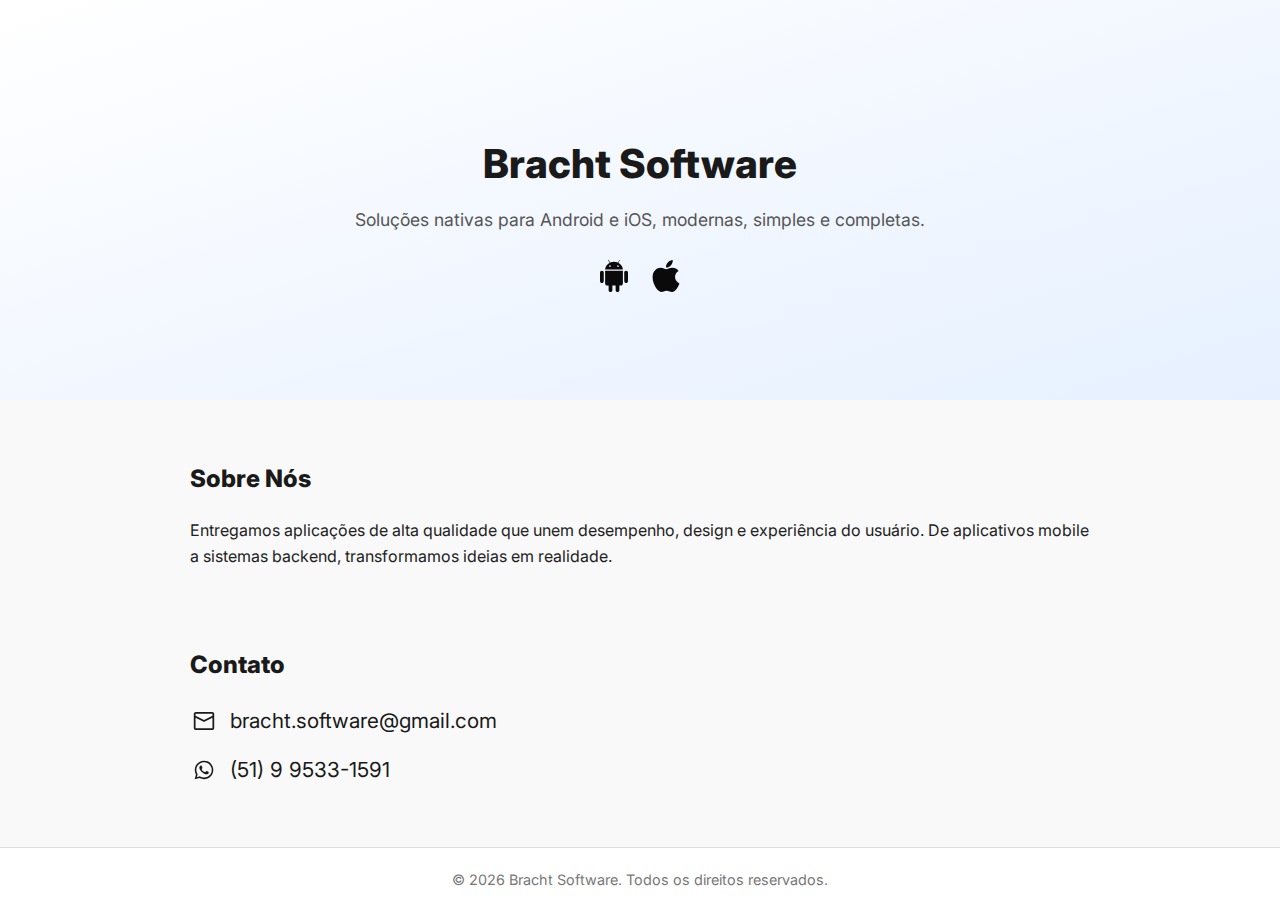
<file: index.html>
<!DOCTYPE html>
<html lang="pt-BR">

<head>
    <meta charset="UTF-8">
    <meta name="viewport" content="width=device-width, initial-scale=1.0">
    <title>Bracht Software</title>
    <link rel="stylesheet" href="styles.css">
    <link rel="preconnect" href="https://fonts.googleapis.com">
    <link rel="preconnect" href="https://fonts.gstatic.com" crossorigin>
    <link href="https://fonts.googleapis.com/css2?family=Inter:wght@400;600;800&display=swap" rel="stylesheet">
</head>

<body>
    <!-- Hero Section -->
    <header class="hero">
        <h1>Bracht Software</h1>
        <p>Soluções nativas para Android e iOS, modernas, simples e completas.</p>
        <div class="platform-icons">
            <!-- Android Icon -->
            <svg width="48" height="48" viewBox="0 0 24 24" fill="none" xmlns="http://www.w3.org/2000/svg">
                <path
                    d="M18.06 9.33C17.8107 9.33 17.5716 9.42904 17.3953 9.60532C17.219 9.7816 17.12 10.0207 17.12 10.27V14.53C17.12 14.7793 17.219 15.0184 17.3953 15.1947C17.5716 15.371 17.8107 15.47 18.06 15.47C18.3093 15.47 18.5484 15.371 18.7247 15.1947C18.901 15.0184 19 14.7793 19 14.53V10.27C19 10.0207 18.901 9.7816 18.7247 9.60532C18.5484 9.42904 18.3093 9.33 18.06 9.33Z"
                    fill="#0A0A0A" />
                <path
                    d="M5.94 9.33C5.6907 9.33 5.4516 9.42904 5.27532 9.60532C5.09904 9.7816 5 10.0207 5 10.27V14.53C5 14.7793 5.09904 15.0184 5.27532 15.1947C5.4516 15.371 5.6907 15.47 5.94 15.47C6.1893 15.47 6.4284 15.371 6.60468 15.1947C6.78096 15.0184 6.88 14.7793 6.88 14.53V10.27C6.88 10.0207 6.78096 9.7816 6.60468 9.60532C6.4284 9.42904 6.1893 9.33 5.94 9.33Z"
                    fill="#0A0A0A" />
                <path
                    d="M7.56 9.33V15.73C7.56 15.8705 7.58768 16.0097 7.64145 16.1395C7.69522 16.2693 7.77404 16.3872 7.8734 16.4866C7.97275 16.586 8.09071 16.6648 8.22053 16.7186C8.35035 16.7723 8.48949 16.8 8.63 16.8H9.31V19.07C9.31 19.3193 9.40903 19.5584 9.58532 19.7347C9.7616 19.911 10.0007 20.01 10.25 20.01C10.4993 20.01 10.7384 19.911 10.9147 19.7347C11.091 19.5584 11.19 19.3193 11.19 19.07V16.8H12.81V19.07C12.81 19.3193 12.909 19.5584 13.0853 19.7347C13.2616 19.911 13.5007 20.01 13.75 20.01C13.9993 20.01 14.2384 19.911 14.4147 19.7347C14.591 19.5584 14.69 19.3193 14.69 19.07V16.8H15.37C15.6538 16.8 15.9259 16.6873 16.1266 16.4866C16.3273 16.2859 16.44 16.0138 16.44 15.73V9.33H7.56Z"
                    fill="#0A0A0A" />
                <path
                    d="M16.32 8C16.0257 7.01261 15.373 6.17086 14.49 5.64L14.34 5.55L14.18 5.47L14.36 5.16L14.89 4.16C14.9 4.13151 14.9006 4.10053 14.8916 4.07169C14.8826 4.04285 14.8645 4.0177 14.84 4H14.77C14.7445 4.00114 14.7195 4.00803 14.697 4.02015C14.6745 4.03227 14.655 4.04931 14.64 4.07L14.1 5L13.93 5.31L13.77 5.24L13.6 5.18C12.5637 4.82033 11.4363 4.82033 10.4 5.18L10.24 5.24L10.07 5.31L9.9 5L9.36 4C9.35081 3.98358 9.33847 3.96914 9.3237 3.95749C9.30892 3.94585 9.292 3.93722 9.27389 3.93211C9.25578 3.92701 9.23685 3.92552 9.21816 3.92773C9.19948 3.92994 9.18141 3.93581 9.165 3.945C9.14858 3.95419 9.13414 3.96653 9.12249 3.9813C9.11084 3.99608 9.10222 4.013 9.09711 4.03111C9.09201 4.04922 9.09052 4.06815 9.09273 4.08684C9.09494 4.10552 9.10081 4.12358 9.11 4.14L9.64 5.14L9.82 5.45L9.66 5.53L9.51 5.62C8.62277 6.15305 7.97197 7.00411 7.69 8C7.61196 8.25985 7.56825 8.5288 7.56 8.8H16.44C16.4302 8.52967 16.3899 8.26131 16.32 8ZM10 7.47C9.92089 7.47 9.84355 7.44654 9.77777 7.40259C9.71199 7.35864 9.66072 7.29616 9.63045 7.22307C9.60017 7.14998 9.59225 7.06956 9.60769 6.99196C9.62312 6.91437 9.66122 6.8431 9.71716 6.78716C9.7731 6.73122 9.84437 6.69312 9.92196 6.67769C9.99956 6.66225 10.08 6.67017 10.1531 6.70045C10.2262 6.73072 10.2886 6.78199 10.3326 6.84777C10.3765 6.91355 10.4 6.99089 10.4 7.07C10.4 7.17609 10.3579 7.27783 10.2828 7.35284C10.2078 7.42786 10.1061 7.47 10 7.47ZM14 7.47C13.9209 7.47 13.8436 7.44654 13.7778 7.40259C13.712 7.35864 13.6607 7.29616 13.6304 7.22307C13.6002 7.14998 13.5923 7.06956 13.6077 6.99196C13.6231 6.91437 13.6612 6.8431 13.7172 6.78716C13.7731 6.73122 13.8444 6.69312 13.922 6.67769C13.9996 6.66225 14.08 6.67017 14.1531 6.70045C14.2262 6.73072 14.2886 6.78199 14.3326 6.84777C14.3765 6.91355 14.4 6.99089 14.4 7.07C14.4 7.17609 14.3579 7.27783 14.2828 7.35284C14.2078 7.42786 14.1061 7.47 14 7.47Z"
                    fill="#0A0A0A" />
            </svg>

            <!-- Apple Icon -->
            <svg width="48" height="48" viewBox="0 0 24 24" fill="none" xmlns="http://www.w3.org/2000/svg">
                <path
                    d="M16.52 12.46C16.508 11.8438 16.6682 11.2365 16.9827 10.7065C17.2972 10.1765 17.7534 9.74476 18.3 9.46C17.9558 8.98143 17.5063 8.5883 16.9862 8.31089C16.4661 8.03349 15.8892 7.87923 15.3 7.86C14.03 7.76 12.65 8.6 12.14 8.6C11.63 8.6 10.37 7.9 9.41 7.9C7.41 7.9 5.3 9.49 5.3 12.66C5.30964 13.6481 5.48195 14.6279 5.81 15.56C6.25 16.84 7.9 20.05 9.62 20C10.52 20 11.16 19.36 12.33 19.36C13.5 19.36 14.05 20 15.06 20C16.79 20 18.29 17.05 18.72 15.74C18.0689 15.4737 17.5119 15.0195 17.1201 14.4353C16.7282 13.8511 16.5193 13.1634 16.52 12.46ZM14.52 6.59C14.8307 6.23965 15.065 5.82839 15.2079 5.38245C15.3508 4.93651 15.3992 4.46569 15.35 4C14.4163 4.10239 13.5539 4.54785 12.93 5.25C12.6074 5.58991 12.3583 5.99266 12.1983 6.43312C12.0383 6.87358 11.9708 7.34229 12 7.81C12.4842 7.82361 12.9646 7.71974 13.4 7.50728C13.8353 7.29482 14.2128 6.98009 14.5 6.59H14.52Z"
                    fill="#0A0A0A" />
            </svg>

        </div>
    </header>

    <!-- About Section -->
    <section class="about fade-in">
        <h2>Sobre Nós</h2>
        <p>
            Entregamos aplicações de alta qualidade
            que unem desempenho, design e experiência do usuário.
            De aplicativos mobile a sistemas backend, transformamos ideias em realidade.
        </p>
    </section>

    <!-- Contact Section -->
    <section class="contact fade-in">
        <h2>Contato</h2>
        <div class="contact-info">
            <a href="mailto:bracht.software@gmail.com" class="contact-item" title="E-mail">
                <svg width="24" height="24" viewBox="0 0 24 24" fill="none" xmlns="http://www.w3.org/2000/svg"
                    class="icon email-icon">
                    <path
                        d="M19 4.25H5C4.53668 4.25263 4.09309 4.43784 3.76546 4.76546C3.43784 5.09309 3.25263 5.53668 3.25 6V18C3.25263 18.4633 3.43784 18.9069 3.76546 19.2345C4.09309 19.5622 4.53668 19.7474 5 19.75H19C19.4633 19.7474 19.9069 19.5622 20.2345 19.2345C20.5622 18.9069 20.7474 18.4633 20.75 18V6C20.7474 5.53668 20.5622 5.09309 20.2345 4.76546C19.9069 4.43784 19.4633 4.25263 19 4.25ZM5 5.75H19C19.0663 5.75 19.1299 5.77634 19.1768 5.82322C19.2237 5.87011 19.25 5.9337 19.25 6V7.54L12 11.16L4.75 7.54V6C4.75 5.9337 4.77634 5.87011 4.82322 5.82322C4.87011 5.77634 4.9337 5.75 5 5.75ZM19 18.25H5C4.9337 18.25 4.87011 18.2237 4.82322 18.1768C4.77634 18.1299 4.75 18.0663 4.75 18V9.21L11.66 12.67C11.7656 12.7228 11.882 12.7503 12 12.7503C12.118 12.7503 12.2344 12.7228 12.34 12.67L19.25 9.21V18C19.25 18.0663 19.2237 18.1299 19.1768 18.1768C19.1299 18.2237 19.0663 18.25 19 18.25Z"
                        fill="currentColor" />
                </svg>
                bracht.software@gmail.com
            </a>
            <a href="https://wa.me/5551995331111" target="_blank" class="contact-item whatsapp" title="WhatsApp">
                <svg width="24" height="24" viewBox="0 0 24 24" fill="none" xmlns="http://www.w3.org/2000/svg"
                    class="icon whatsapp-icon">
                    <path
                        d="M17.6 6.31999C16.8669 5.58141 15.9943 4.99596 15.033 4.59767C14.0716 4.19938 13.0406 3.99622 12 3.99999C10.6089 4.00135 9.24248 4.36819 8.03771 5.06377C6.83294 5.75935 5.83208 6.75926 5.13534 7.96335C4.4386 9.16745 4.07046 10.5335 4.06776 11.9246C4.06507 13.3158 4.42793 14.6832 5.12 15.89L4 20L8.2 18.9C9.35975 19.5452 10.6629 19.8891 11.99 19.9C14.0997 19.9001 16.124 19.0668 17.6222 17.5816C19.1205 16.0965 19.9715 14.0796 19.99 11.97C19.983 10.9173 19.7682 9.87634 19.3581 8.9068C18.948 7.93725 18.3505 7.05819 17.6 6.31999ZM12 18.53C10.8177 18.5308 9.65701 18.213 8.64 17.61L8.4 17.46L5.91 18.12L6.57 15.69L6.41 15.44C5.55925 14.0667 5.24174 12.429 5.51762 10.8372C5.7935 9.24545 6.64361 7.81015 7.9069 6.80322C9.1702 5.79628 10.7589 5.28765 12.3721 5.37368C13.9853 5.4597 15.511 6.13441 16.66 7.26999C17.916 8.49818 18.635 10.1735 18.66 11.93C18.6442 13.6859 17.9355 15.3645 16.6882 16.6006C15.441 17.8366 13.756 18.5301 12 18.53ZM15.61 13.59C15.41 13.49 14.44 13.01 14.26 12.95C14.08 12.89 13.94 12.85 13.81 13.05C13.6144 13.3181 13.404 13.5751 13.18 13.82C13.07 13.96 12.95 13.97 12.75 13.82C11.6097 13.3694 10.6597 12.5394 10.06 11.47C9.85 11.12 10.26 11.14 10.64 10.39C10.6681 10.3359 10.6827 10.2759 10.6827 10.215C10.6827 10.1541 10.6681 10.0941 10.64 10.04C10.64 9.93999 10.19 8.95999 10.03 8.56999C9.87 8.17999 9.71 8.23999 9.58 8.22999H9.19C9.08895 8.23154 8.9894 8.25465 8.898 8.29776C8.8066 8.34087 8.72546 8.403 8.66 8.47999C8.43562 8.69817 8.26061 8.96191 8.14676 9.25343C8.03291 9.54495 7.98287 9.85749 8 10.17C8.0627 10.9181 8.34443 11.6311 8.81 12.22C9.6622 13.4958 10.8301 14.5293 12.2 15.22C12.9185 15.6394 13.7535 15.8148 14.58 15.72C14.8552 15.6654 15.1159 15.5535 15.345 15.3915C15.5742 15.2296 15.7667 15.0212 15.91 14.78C16.0428 14.4856 16.0846 14.1583 16.03 13.84C15.94 13.74 15.81 13.69 15.61 13.59Z"
                        fill="currentColor" />
                </svg>
                (51) 9 9533-1591
            </a>
        </div>
    </section>

    <footer>
        © <span id="year"></span> Bracht Software. Todos os direitos reservados.
    </footer>

    <script>
        document.getElementById("year").textContent = new Date().getFullYear();
    </script>
</body>

</html>
</file>
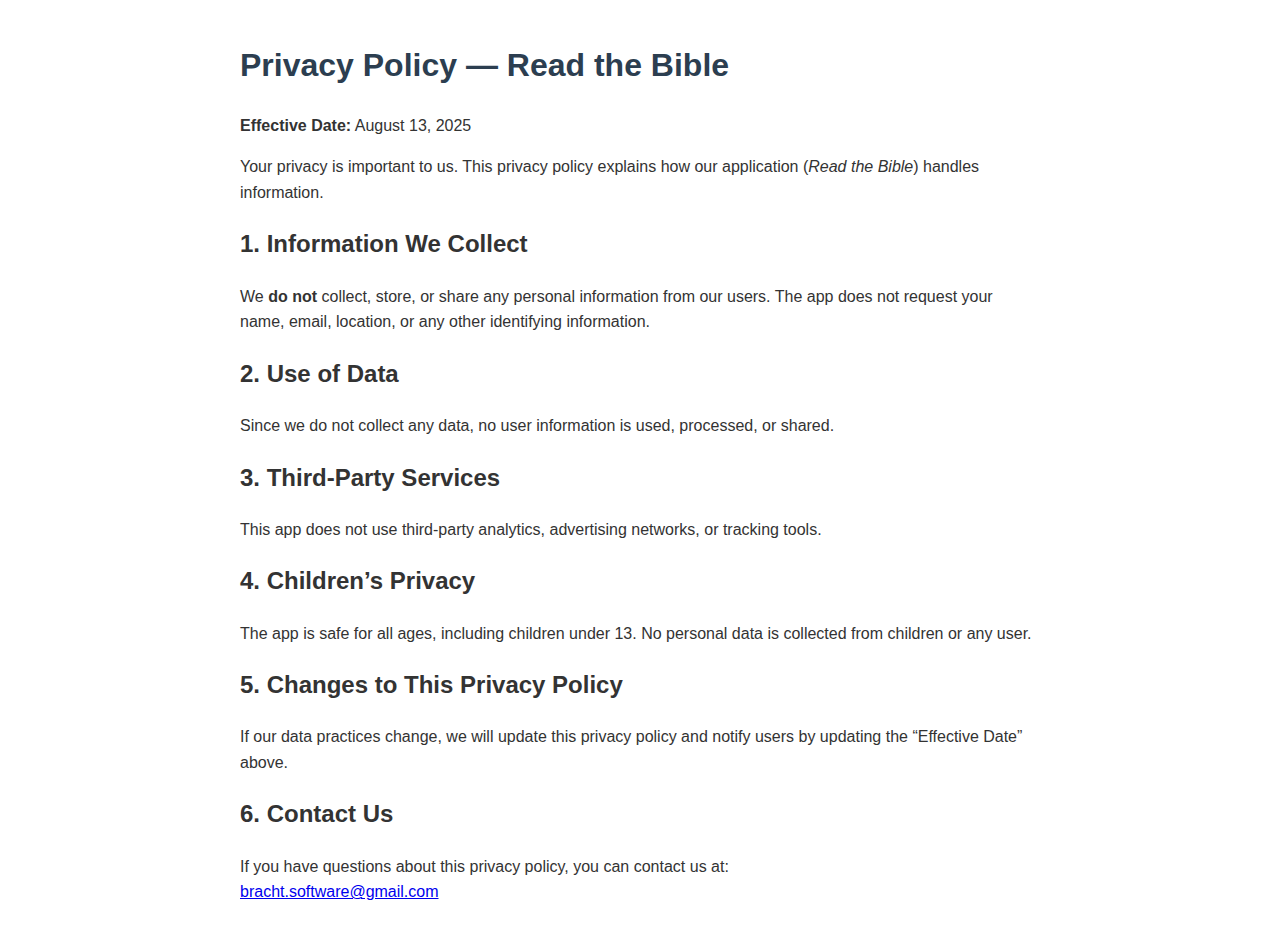
<file: bible_privacy_policy.html>
<!DOCTYPE html>
<html lang="en">
<head>
    <meta charset="UTF-8">
    <meta name="viewport" content="width=device-width, initial-scale=1.0">
    <title>Privacy Policy - Read the Bible</title>
    <style>
        body {
            font-family: Arial, sans-serif;
            line-height: 1.6;
            max-width: 800px;
            margin: 40px auto;
            padding: 0 20px;
            color: #333;
        }
        h1 {
            color: #2c3e50;
        }
    </style>
</head>
<body>
    <h1>Privacy Policy — Read the Bible</h1>
    <p><strong>Effective Date:</strong> August 13, 2025</p>

    <p>Your privacy is important to us. This privacy policy explains how our application (<em>Read the Bible</em>) handles information.</p>

    <h2>1. Information We Collect</h2>
    <p>We <strong>do not</strong> collect, store, or share any personal information from our users. The app does not request your name, email, location, or any other identifying information.</p>

    <h2>2. Use of Data</h2>
    <p>Since we do not collect any data, no user information is used, processed, or shared.</p>

    <h2>3. Third-Party Services</h2>
    <p>This app does not use third-party analytics, advertising networks, or tracking tools.</p>

    <h2>4. Children’s Privacy</h2>
    <p>The app is safe for all ages, including children under 13. No personal data is collected from children or any user.</p>

    <h2>5. Changes to This Privacy Policy</h2>
    <p>If our data practices change, we will update this privacy policy and notify users by updating the “Effective Date” above.</p>

    <h2>6. Contact Us</h2>
    <p>If you have questions about this privacy policy, you can contact us at: <br>
    <a href="mailto:bracht.software@gmail.com">bracht.software@gmail.com</a>
</body>
</html>
</file>
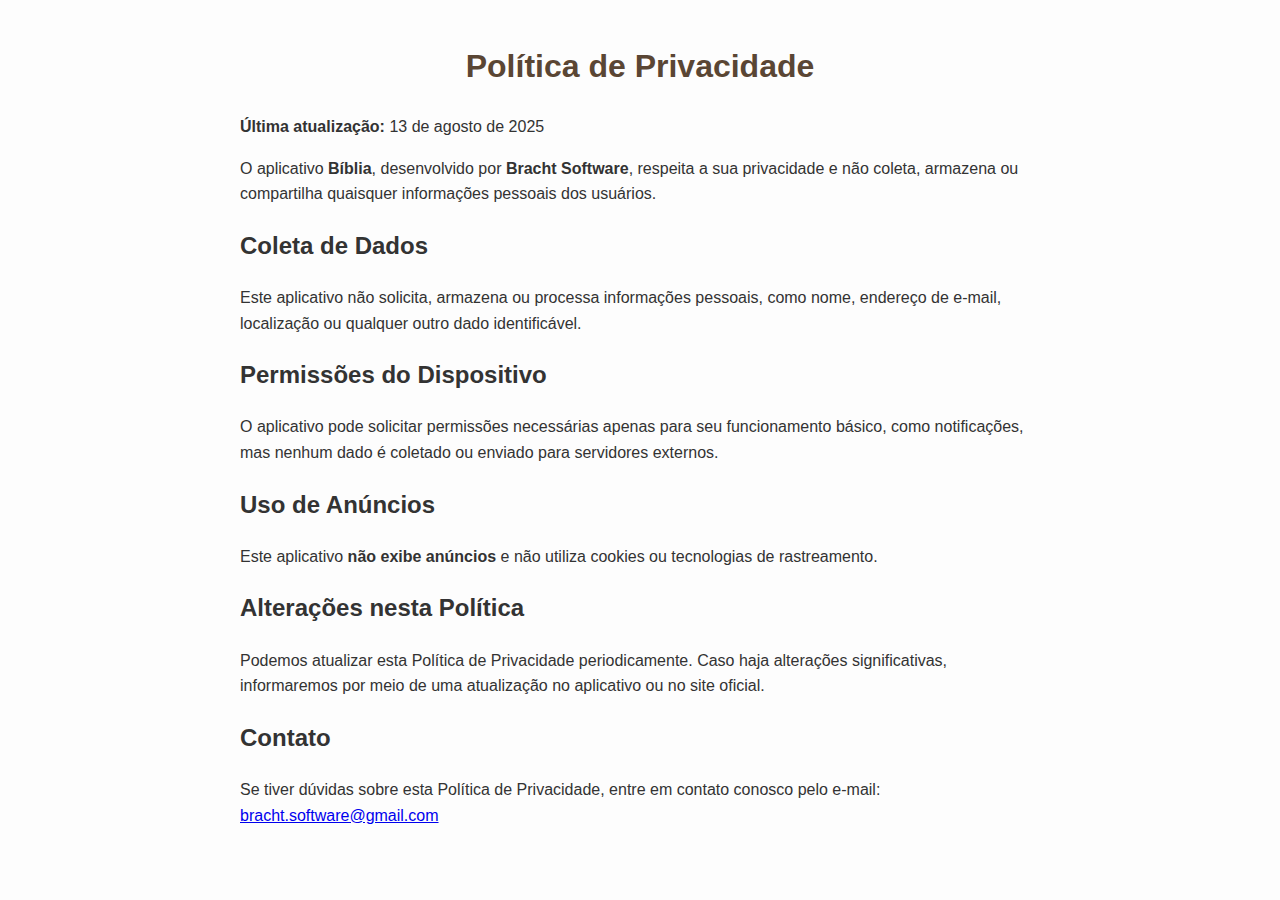
<file: bible_privacy_policy_ptbr.html>
<!DOCTYPE html>
<html lang="pt-BR">
<head>
    <meta charset="UTF-8">
    <meta name="viewport" content="width=device-width, initial-scale=1.0">
    <title>Política de Privacidade - Bíblia</title>
    <style>
        body {
            font-family: Arial, sans-serif;
            line-height: 1.6;
            max-width: 800px;
            margin: auto;
            padding: 20px;
            background-color: #fdfdfd;
            color: #333;
        }
        h1 {
            text-align: center;
            color: #5a4634;
        }
    </style>
</head>
<body>
    <h1>Política de Privacidade</h1>
    <p><strong>Última atualização:</strong> 13 de agosto de 2025</p>

    <p>O aplicativo <strong>Bíblia</strong>, desenvolvido por <strong>Bracht Software</strong>, respeita a sua privacidade e não coleta, armazena ou compartilha quaisquer informações pessoais dos usuários.</p>

    <h2>Coleta de Dados</h2>
    <p>Este aplicativo não solicita, armazena ou processa informações pessoais, como nome, endereço de e-mail, localização ou qualquer outro dado identificável.</p>

    <h2>Permissões do Dispositivo</h2>
    <p>O aplicativo pode solicitar permissões necessárias apenas para seu funcionamento básico, como notificações, mas nenhum dado é coletado ou enviado para servidores externos.</p>

    <h2>Uso de Anúncios</h2>
    <p>Este aplicativo <strong>não exibe anúncios</strong> e não utiliza cookies ou tecnologias de rastreamento.</p>

    <h2>Alterações nesta Política</h2>
    <p>Podemos atualizar esta Política de Privacidade periodicamente. Caso haja alterações significativas, informaremos por meio de uma atualização no aplicativo ou no site oficial.</p>

    <h2>Contato</h2>
    <p>Se tiver dúvidas sobre esta Política de Privacidade, entre em contato conosco pelo e-mail: <a href="mailto:bracht.software@gmail.com">bracht.software@gmail.com</a></p>
</body>
</html>
</file>
<file: styles.css>
body {
    margin: 0;
    font-family: 'Inter', sans-serif;
    background: #f9f9f9;
    color: #222;
    line-height: 1.6;
}

h1, h2 {
    margin: 0;
    font-weight: 800;
}

/* Hero Section */
.hero {
    height: 40vh; /* smaller hero for quicker scroll hint */
    background: linear-gradient(to bottom right, #ffffff, #e6f0ff);
    display: flex;
    flex-direction: column;
    justify-content: center;
    align-items: center;
    text-align: center;
    padding: 40px 20px 0px 20px; /* top 40px, right 20px, bottom 20px, left 20px */
    animation: fadeIn 1.5s ease-in-out;
}

.hero h1 {
    font-size: 2.5rem;
    color: #1a1a1a;
}

.hero p {
    font-size: 1.1rem;
    color: #555;
    max-width: 600px;
    margin-top: 10px;
}

.scroll-down {
    font-size: 1.5rem;
    margin-top: 20px;
    animation: bounce 1.5s infinite;
    color: #007bff;
}

/* Sections */
.about, .contact {
    padding: 60px 20px;
    max-width: 900px;
    margin: auto;
}

.about h2 {
    color: #1a1a1a;
    margin-bottom: 20px;
}

.contact h2 {
    color: #1a1a1a;
    margin-bottom: 20px;
}

/* Contact Info - UPDATED */
.contact-info {
    display: flex;
    flex-direction: column;
    gap: 16px;              /* increased gap */
    align-items: flex-start;
    margin-top: 15px;
    max-width: 400px;       /* limit width */
    justify-content: center;
}

.contact-item {
    display: flex;
    align-items: center;
    gap: 12px;
    font-size: 1.3rem;
    color: #1a1a1a;       /* text is black/dark */
    text-decoration: none;
    transition: color 0.25s ease, transform 0.25s ease;
}

.contact-item:hover {
    transform: scale(1.06); /* scale up text + icon */
}

/* Icon styles for Contact */
.icon {
    width: 28px;            /* bigger icon */
    height: 28px;
    flex-shrink: 0;
    transition: color 0.25s ease, transform 0.25s ease;
}

/* Specific icon color overrides */
.email-icon {
    color: #1a1a1a;         /* email icon black */
}

.whatsapp-icon {
    color: #1a1a1a;         /* WhatsApp official green */
}

/* Icon scale on hover */
.contact-item:hover .icon {
    transform: scale(1.2);
}

/* Footer */
footer {
    text-align: center;
    padding: 20px;
    background: #fff;
    border-top: 1px solid #ddd;
    font-size: 0.9rem;
    color: #777;
}

/* Animations */
@keyframes fadeIn {
    from { opacity: 0; transform: translateY(20px); }
    to { opacity: 1; transform: translateY(0); }
}

@keyframes bounce {
    0%, 100% { transform: translateY(0); }
    50% { transform: translateY(5px); }
}

.fade-in {
    animation: fadeIn 1.5s ease-in-out;
}

/* Responsive tweak for small screens */
@media (max-width: 480px) {
    .contact-info {
        max-width: 100%;
        padding: 0 10px;
    }
}

/* Reduce vertical space between About and Contact */
.about {
  padding-bottom: 30px;  /* was 60px */
}

.contact {
  padding-top: 30px;     /* was 60px */
  padding-bottom: 60px;  /* keep bottom padding */
}
</file>
